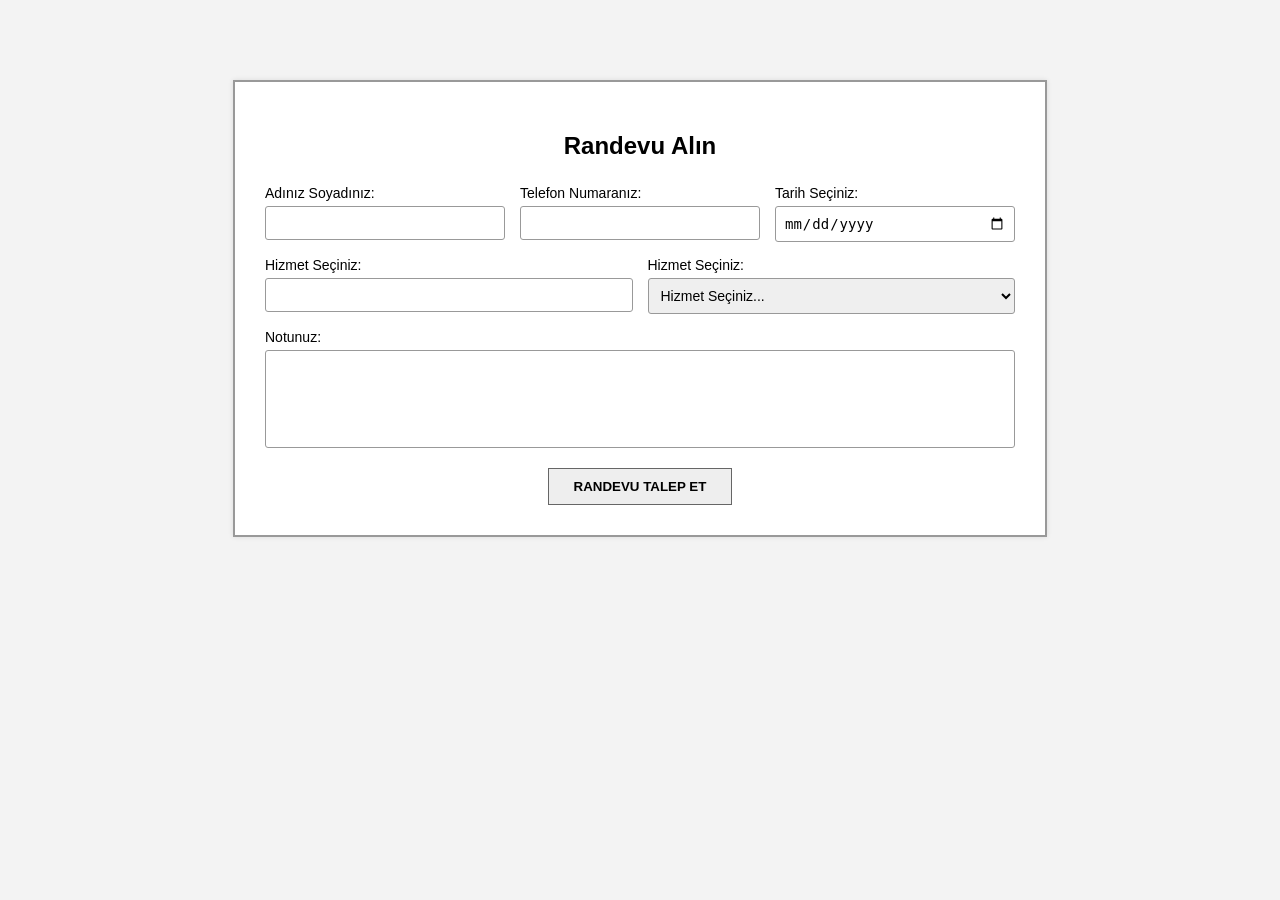
<file: deneme1.html>
<!DOCTYPE html>
<html lang="tr">
<head>
    <meta charset="UTF-8">
    <title>Randevu Alın</title>
    <link rel="stylesheet" href="deneme1.css">
</head>
<body>

<div class="container">
    <h2>Randevu Alın</h2>

    <div class="row">
        <div class="form-group">
            <label>Adınız Soyadınız:</label>
            <input type="text">
        </div>

        <div class="form-group">
            <label>Telefon Numaranız:</label>
            <input type="text">
        </div>

        <div class="form-group">
            <label>Tarih Seçiniz:</label>
            <input type="date">
        </div>
    </div>

    <div class="row">
        <div class="form-group">
            <label>Hizmet Seçiniz:</label>
            <input type="text">
        </div>

        <div class="form-group">
            <label>Hizmet Seçiniz:</label>
            <select>
                <option>Hizmet Seçiniz...</option>
                <option>Saç Kesimi</option>
                <option>Saç Boyama</option>
                <option>Cilt Bakımı</option>
                <option>Ayak Bakımı</option>
            </select>
        </div>
    </div>

    <div class="form-group full">
        <label>Notunuz:</label>
        <textarea></textarea>
    </div>

    <button class="btn">RANDEVU TALEP ET</button>
</div>

</body>
</html>
</file>
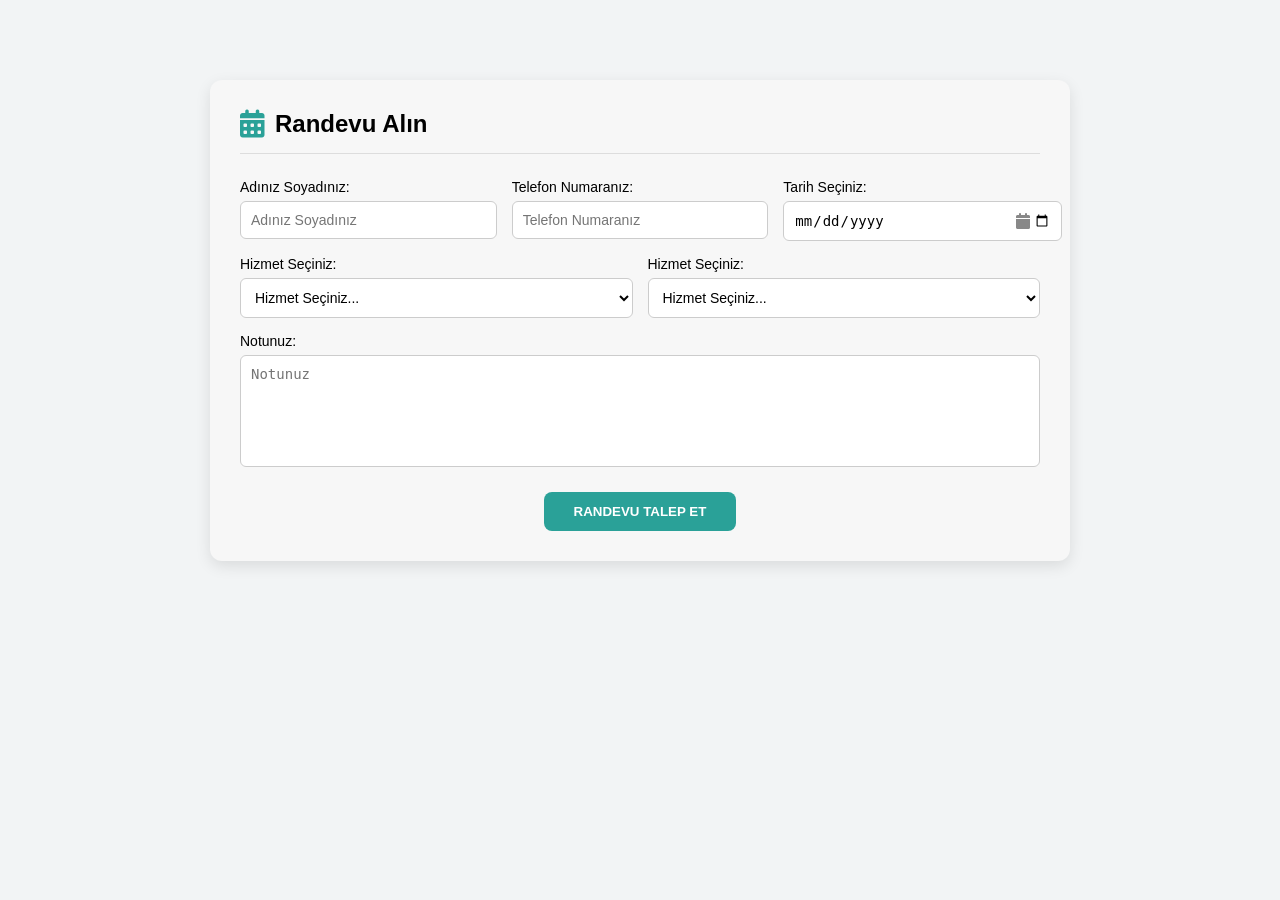
<file: deneme2.html>
<!DOCTYPE html>
<html lang="tr">
<head>
    <meta charset="UTF-8">
    <title>Randevu Alın</title>
    <link rel="stylesheet" href="deneme2.css">

    <!-- ikon için -->
    <link rel="stylesheet" href="https://cdnjs.cloudflare.com/ajax/libs/font-awesome/6.5.0/css/all.min.css">
</head>
<body>

<div class="container">
    
    <div class="header">
        <i class="fa-solid fa-calendar-days"></i>
        <h2>Randevu Alın</h2>
    </div>

    <hr>

    <div class="row">
        <div class="form-group">
            <label>Adınız Soyadınız:</label>
            <input type="text" placeholder="Adınız Soyadınız">
        </div>

        <div class="form-group">
            <label>Telefon Numaranız:</label>
            <input type="text" placeholder="Telefon Numaranız">
        </div>

        <div class="form-group">
            <label>Tarih Seçiniz:</label>
            <div class="date-box">
                <input type="date">
                <i class="fa-solid fa-calendar"></i>
            </div>
        </div>
    </div>

    <div class="row">
        <div class="form-group">
            <label>Hizmet Seçiniz:</label>
            <select>
                <option>Hizmet Seçiniz...</option>
                <option>Saç Kesimi</option>
                <option>Saç Boyama</option>
                <option>Manikür & Pedikür</option>
                <option>Cilt Bakımı</option>
            </select>
        </div>

        <div class="form-group">
            <label>Hizmet Seçiniz:</label>
            <select>
                <option>Hizmet Seçiniz...</option>
                <option>Saç Kesimi</option>
                <option>Saç Boyama</option>
                <option>Manikür & Pedikür</option>
                <option>Cilt Bakımı</option>
            </select>
        </div>
    </div>

    <div class="form-group full">
        <label>Notunuz:</label>
        <textarea placeholder="Notunuz"></textarea>
    </div>

    <button class="btn">RANDEVU TALEP ET</button>

</div>

</body>
</html>
</file>
<file: deneme1.css>
body {
    font-family: Arial, sans-serif;
    background: #f3f3f3;
}

.container {
    width: 750px;
    margin: 80px auto;
    padding: 30px;
    background: #fff;
    border: 2px solid #999;
    box-shadow: 0 0 5px rgba(0,0,0,0.1);
}

h2 {
    text-align: center;
    margin-bottom: 25px;
}

.row {
    display: flex;
    gap: 15px;
    margin-bottom: 15px;
}

.form-group {
    flex: 1;
    display: flex;
    flex-direction: column;
}

label {
    margin-bottom: 5px;
    font-size: 14px;
}

input, select, textarea {
    padding: 8px;
    border: 1px solid #999;
    border-radius: 3px;
    font-size: 14px;
}

textarea {
    resize: none;
    height: 80px;
}

.full {
    width: 100%;
}

.btn {
    display: block;
    margin: 20px auto 0;
    padding: 10px 25px;
    border: 1px solid #666;
    background: #eee;
    cursor: pointer;
    font-weight: bold;
}

.btn:hover {
    background: #ddd;
}
</file>
<file: deneme2.css>
body {
    font-family: Arial, sans-serif;
    background: #f2f4f5;
}

/* container */
.container {
    width: 800px;
    margin: 80px auto;
    padding: 30px;
    background: #f7f7f7;
    border-radius: 12px;
    box-shadow: 0 5px 15px rgba(0,0,0,0.1);
}

/* header */
.header {
    display: flex;
    align-items: center;
    gap: 10px;
}

.header i {
    font-size: 28px;
    color: #2aa198;
}

.header h2 {
    margin: 0;
}

/* çizgi */
hr {
    margin: 15px 0 25px;
    border: none;
    border-top: 1px solid #ddd;
}

/* row */
.row {
    display: flex;
    gap: 15px;
    margin-bottom: 15px;
}

/* form */
.form-group {
    flex: 1;
    display: flex;
    flex-direction: column;
}

label {
    margin-bottom: 6px;
    font-size: 14px;
}

/* inputlar */
input, select, textarea {
    padding: 10px;
    border: 1px solid #ccc;
    border-radius: 6px;
    font-size: 14px;
    background: #fff;
}

textarea {
    height: 90px;
    resize: none;
}

.full {
    width: 100%;
}

/* date icon */
.date-box {
    position: relative;
}

.date-box input {
    width: 100%;
}

.date-box i {
    position: absolute;
    right: 10px;
    top: 50%;
    transform: translateY(-50%);
    color: #888;
}

/* button */
.btn {
    display: block;
    margin: 25px auto 0;
    padding: 12px 30px;
    border: none;
    border-radius: 8px;
    background: #2aa198;
    color: white;
    font-weight: bold;
    cursor: pointer;
    transition: 0.3s;
}

.btn:hover {
    background: #238b83;
}
</file>
